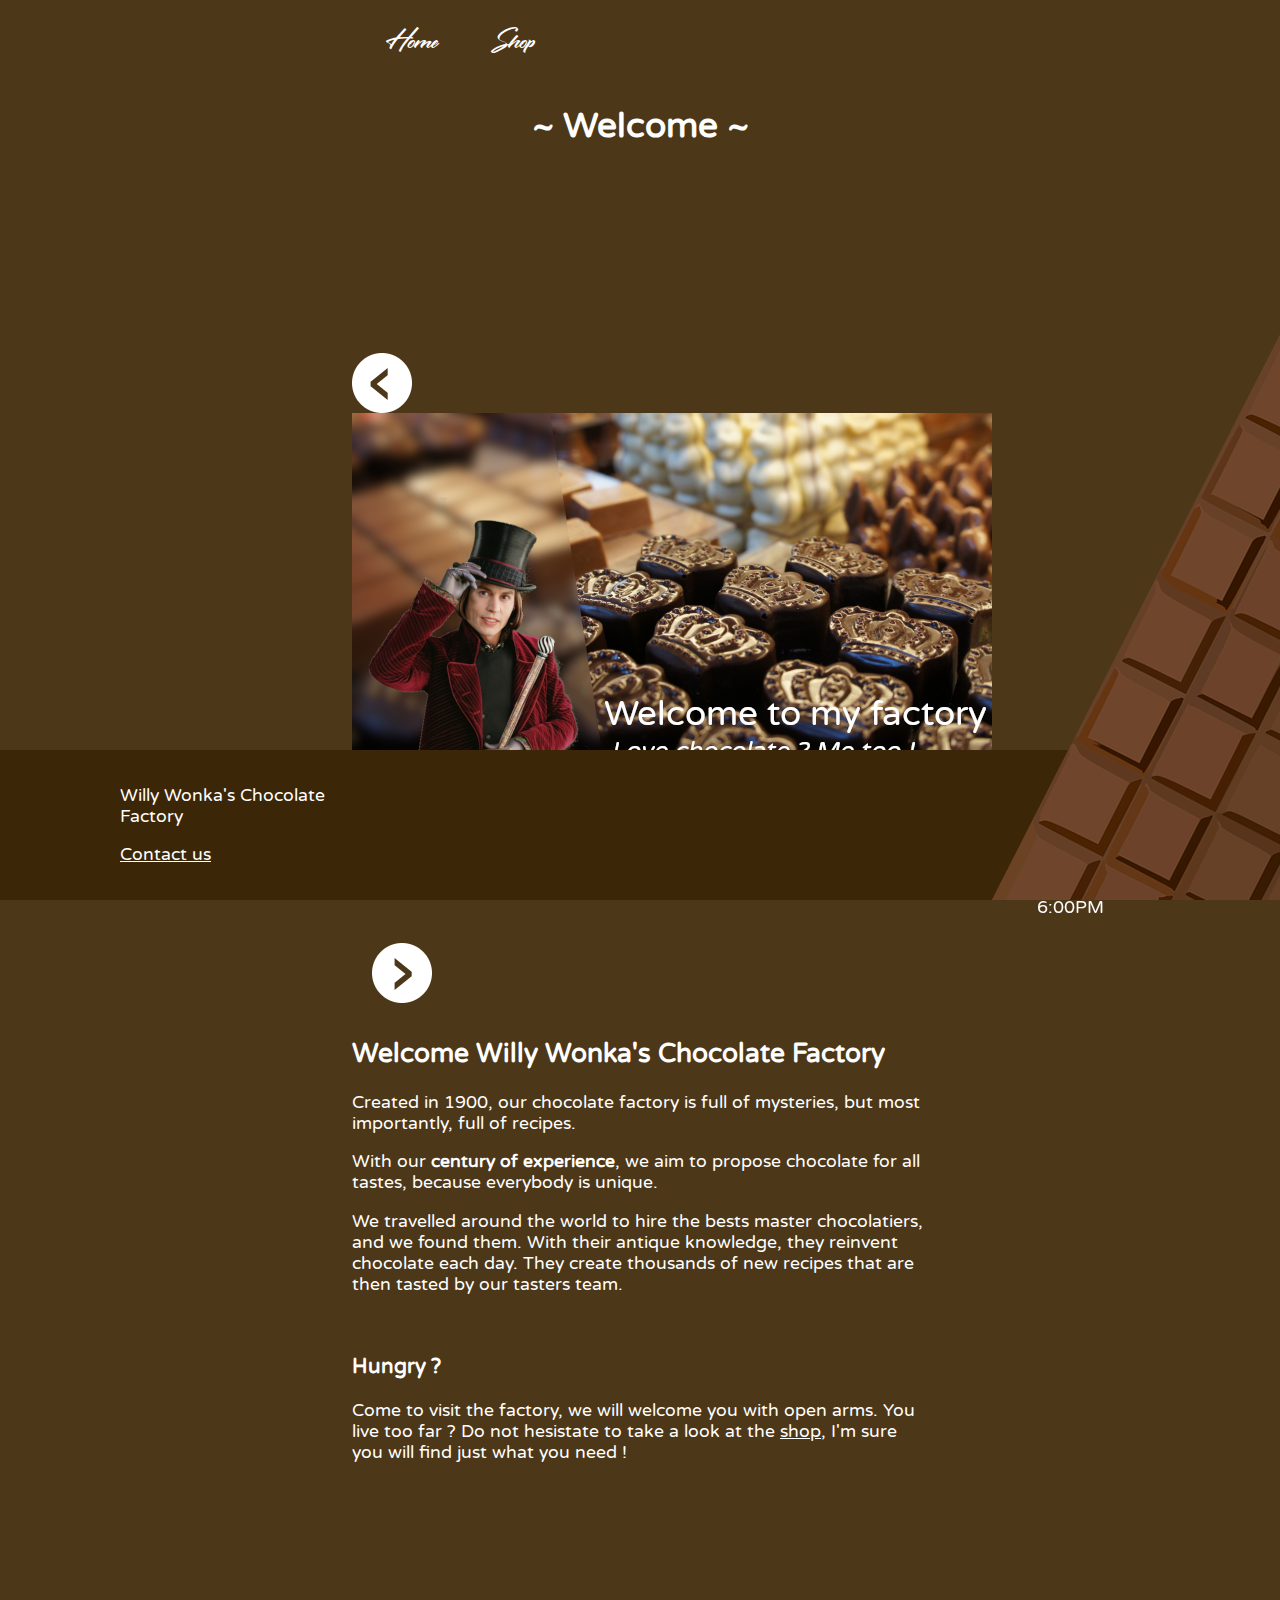
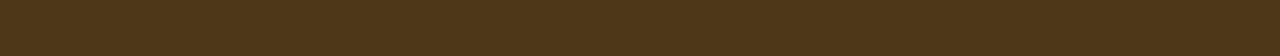
<file: index.html>
<!DOCTYPE html>
<html>
<head>
	<meta charset="utf-8" />
	<link rel="stylesheet" href="style.css" />
	<title>Willy Wonka's Chocolate Factory</title>
</head>

<body>
	<header>
		<ul>
			<li><a href="">Home</a></li>
			<li><a href="shop.html">Shop</a></li>
		</ul>
	</header>

	<main>
		<h1>~ Welcome ~</h1>
		<div class="carousselControls">
			<img class="arrow" src="res/arrowPrev.png" onclick="prevFrame();" />
			<div class="caroussel">
				<div id="slides">
					<img src="res/img0.png" />
					<img src="res/img1.png" />
					<img src="res/img2.png" />
				</div>
			</div>
			<img class="arrow" src="res/arrowNext.png" onclick="nextFrame();" />
		</div>

		<article>
			<h2>Welcome Willy Wonka's Chocolate Factory</h2>
			<p>Created in 1900, our chocolate factory is full of mysteries, but most importantly, full of recipes.</p>
			<p>With our <b>century of experience</b>, we aim to propose chocolate for all tastes, because everybody is unique.</p>
			<p>We travelled around the world to hire the bests master chocolatiers, and we found them. With their antique knowledge, they reinvent chocolate each day. They create thousands of new recipes that are then tasted by our tasters team.</p>
			<br />
			<h3>Hungry ?</h3>
			<p>Come to visit the factory, we will welcome you with open arms. You live too far ? Do not hesistate to take a look at the <a href="shop.html">shop</a>, I'm sure you will find just what you need !</p>
		</article>
	</main>

	<script>
		frame = 0;

		function nextFrame() {
			if(frame < 2) {
				frame = frame + 1;
				document.getElementById("slides").style.transform = "translateX(-" +  640 * frame + "px)";
			}
		}

		function prevFrame() {
			if(frame > 0) {
				frame = frame - 1;
				document.getElementById("slides").style.transform = "translateX(-" +  640 * frame + "px)";
			}
		}
	</script>

	<footer>
		<div>
			<p>Willy Wonka's Chocolate Factory</p>
			<p><a href="mailto:">Contact us</a></p>
		</div>
		<div id="map">
			<iframe src="https://www.google.com/maps/embed?pb=!1m18!1m12!1m3!1d157.2482172245465!2d-1.3963238236765976!3d50.90574390118671!2m3!1f0!2f0!3f0!3m2!1i1024!2i768!4f13.1!3m3!1m2!1s0x4874714ca49e3949%3A0x7c4fadbe0866cc3c!2sBiglands+Bakery!5e0!3m2!1sfr!2sfr!4v1552985180927" height="150" frameborder="0" style="border:0" allowfullscreen></iframe>
		</div>
		<div>
			<h3><center>Opening times</center></h3>
			<p>Weekdays &middot; 9:00AM - 6:00PM</p>
			<p>Saturday &middot; 1:00PM - 6:00PM</p>
		</div>
	</footer>
	<img src="res/tabletCorner.png" id="corner"/>
</body>
</html>
</file>
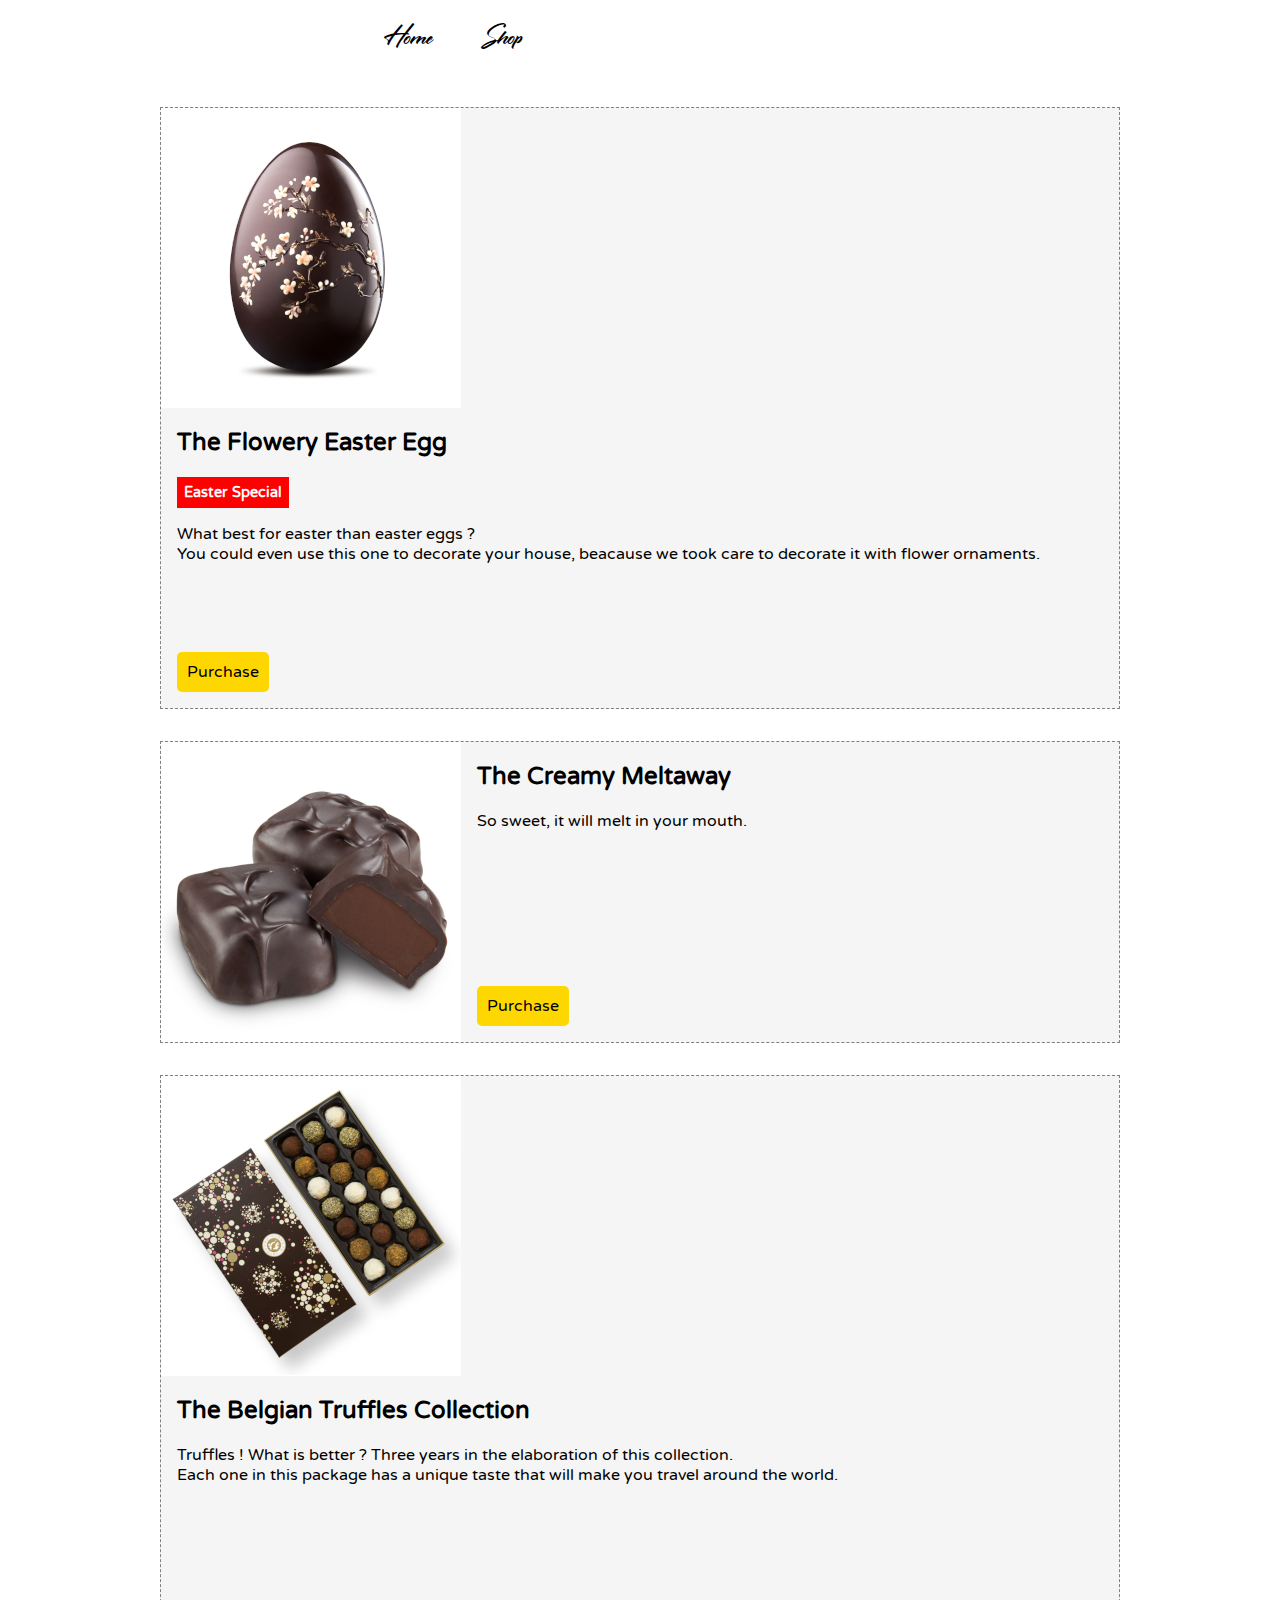
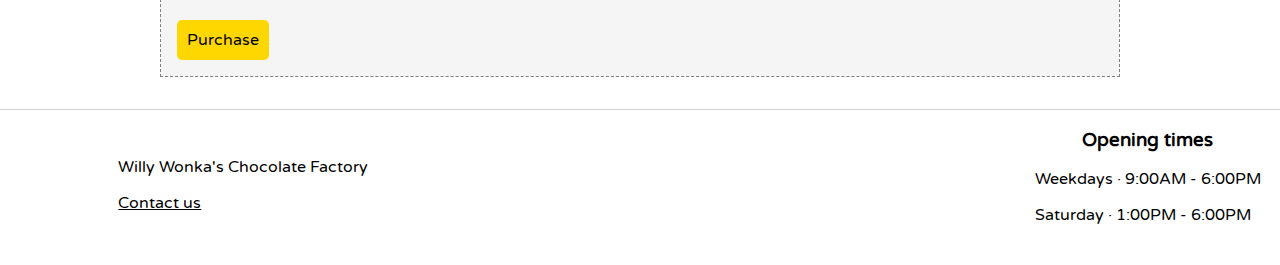
<file: shop.html>
<!DOCTYPE html>
<html>
<head>
	<meta charset="utf-8" />
	<link rel="stylesheet" href="shop.css" />
	<title>Willy Wonka's Chocolate Shop</title>
</head>

<body>
	<header>
		<ul>
			<li><a href="index.html">Home</a></li>
			<li><a href="">Shop</a></li>
		</ul>
	</header>

	<main>
		<div>
			<img src="res/product0.png" />
			<div>
				<h2>The Flowery Easter Egg</h2>
				<h3>Easter Special</h3>
				<p>What best for easter than easter eggs ?<br />You could even use this one to decorate your house, beacause we took care to decorate it with flower ornaments.</p>
				<a>Purchase</a>
			</div>
		</div>
		<div>
			<img src="res/product1.png" />
			<div>
				<h2>The Creamy Meltaway</h2>
				<p>So sweet, it will melt in your mouth.</p>
				<a>Purchase</a>
			</div>
		</div>
		<div>
			<img src="res/product2.png" />
			<div>
				<h2>The Belgian Truffles Collection</h2>
				<p>Truffles ! What is better ? Three years in the elaboration of this collection. <br />Each one in this package has a unique taste that will make you travel around the world.</p>
				<a>Purchase</a>
			</div>
		</div>
	</main>

	<footer>
		<div>
			<p>Willy Wonka's Chocolate Factory</p>
			<p><a href="mailto:">Contact us</a></p>
		</div>
		<div id="map">
			<iframe src="https://www.google.com/maps/embed?pb=!1m18!1m12!1m3!1d157.2482172245465!2d-1.3963238236765976!3d50.90574390118671!2m3!1f0!2f0!3f0!3m2!1i1024!2i768!4f13.1!3m3!1m2!1s0x4874714ca49e3949%3A0x7c4fadbe0866cc3c!2sBiglands+Bakery!5e0!3m2!1sfr!2sfr!4v1552985180927" height="150" frameborder="0" style="border:0" allowfullscreen></iframe>
		</div>
		<div>
			<h3><center>Opening times</center></h3>
			<p>Weekdays &middot; 9:00AM - 6:00PM</p>
			<p>Saturday &middot; 1:00PM - 6:00PM</p>
		</div>
	</footer>
</body>
</html>
</file>
<file: style.css>
html {}

:root {
	--chocColor: #4d3719;
	--darkChocColor: #3c2608;
}

@font-face {
	font-family: rotterdalle;
	src: url("res/rotterdalle.ttf");
}

@font-face {
	font-family: varelaround;
	src: url("res/VarelaRound-Regular.ttf")
}

body {
	margin: 0;
	padding: 0;
	background-color: var(--chocColor);
	font-family: varelaround;
	font-size: 110%;
}

#corner {
	position: fixed;
	right: 0;
	bottom: 0;
}

header {
	margin: 0 auto;
	width: 50%;
	overflow: hidden;
}

header ul {
	display: block;
	list-style-type: none;
	overflow: hidden;
	margin: 0;
}

header ul li {
	float: left;
}

header ul li a {
	display: inline-block;
	padding: 1em;
	color: white;
	font-family: rotterdalle;
	font-size: 150%;
	text-decoration: none;

}

header ul li a:hover {
	transition: color 1s ease-in-out;
	color: yellow;
}

main {
	margin: 0 auto;
	width: 45%;
	color: white;
	margin-bottom: 11em;
}

main h1 {
	text-align: center;
}

main .carousselControls {
	margin: 2em auto;
	overflow: hidden;
	display: table;
}

main .carousselControls .arrow {
	margin-top: 170px;
}

main .carousselControls * {
	float: left;
}

main .caroussel {
	overflow: hidden;
	width: 640px;
}

main .caroussel #slides {
	width: calc(640px * 3);
}

main .caroussel #slides img {
	float: left;
}

main a {
	color: inherit;
}

footer {
	color: white;
	background-color: var(--darkChocColor);
	position: fixed;
	bottom: 0;
	width: 100%;
	height: 150px;
	display: flex;
}

footer div:first-child {
	margin: auto 8vw;
}

footer iframe {
	width: 500px;
}

footer div {
	padding: 0 1em;
}

footer a {
	color: inherit;
}

@media screen and (max-width: 600px) {
	body {
		width: 100vw;
	}

	:root {
		--chocColor: #4d3719;
		--darkChocColor: #3c2608;
	}

	main {
		padding: 0;
		margin: 0;
		width: 100vw;
	}

	#corner {
		display: none;
	}

	main .caroussel {
		width: 100vw;
	}

	main .caroussel #slides {
		width: 100vw;
	}

	main .caroussel #slides img {
		display: block;
		float: none;
		width: 100vw;
	}

	main .carousselControls .arrow {
		display: none;
	}

	main > article {
		padding: 1em;	
	}

	footer {
		display: table;
		position: static;
		background-color: var(--darkChocColor);
		text-align: center;
	}

	footer #map {
		padding: 0;
	}

	footer iframe {
		width: 100vw;
	}

	footer p > p {
		display: initial;
	}
}
</file>
<file: shop.css>
html {}

@font-face {
	font-family: rotterdalle;
	src: url("res/rotterdalle.ttf");
}

@font-face {
	font-family: varelaround;
	src: url("res/VarelaRound-Regular.ttf")
}

body {
	margin: 0;
	padding: 0;
	background-color: white;
	font-family: varelaround;
}

header {
	margin: 0 auto;
	width: 50%;
	overflow: hidden;
}

header ul {
	display: block;
	list-style-type: none;
	overflow: hidden;
	margin: 0;
}

header ul li {
	float: left;
}

header ul li a {
	display: inline-block;
	padding: 1em;
	color: black;
	font-family: rotterdalle;
	font-size: 150%;
	text-decoration: none;

}

header ul li a:hover {
	transition: color 1s ease-in-out;
	color: gray;
}

main {
	margin: 0 auto;
	width: 75%;
	margin-bottom: 1em;
	color: black;
}

main h1 {
	text-align: center;
}

main > div {
	border: 1px dashed gray;
	background-color: #f5f5f5;
	overflow: hidden;
	margin: 2em 0;
}

main div img, main div div {
	float: left;
}

main div div {
	margin-left: 1em;
	border: none;
	position: relative;
	height: 300px;
}

main div:hover {
	background-color: #eeeeee;
}

main h3 {
	background-color: red;
	color: white;
	font-size: 90%;
	display: inline-block;
	padding: 0.5em;
	margin: 0;
}

main a {
	background-color: gold;
	border: 10px solid gold;
	border-radius: 5px;
	position: absolute;
	bottom: 1em;
}

footer {
	bottom: 0;
	width: 100%;
	height: 150px;
	display: flex;
	border-top: 1px solid lightgray;
}

footer div:first-child {
	margin: auto 8vw;
}

footer iframe {
	width: 500px;
}

footer div {
	padding: 0 1em;
}

footer a {
	color: inherit;
}

@media screen and (max-width: 600px) {
	body {
		width: 100vw;
	}

	main {
		padding: 0;
		margin: 0;
		width: 100vw;
	}

	main div {
		border: none;
		margin: 3vw;
	}

	main div img, main div div {
		float: none;
	}

	main div img {
		width: 100vw;
	}

	main div div {
		padding-bottom: 2em;
	}

	footer {
		display: table;
		position: static;
		text-align: center;
	}

	footer #map {
		padding: 0;
	}

	footer iframe {
		width: 100vw;
	}

	footer p > p {
		display: initial;
	}
}
</file>
